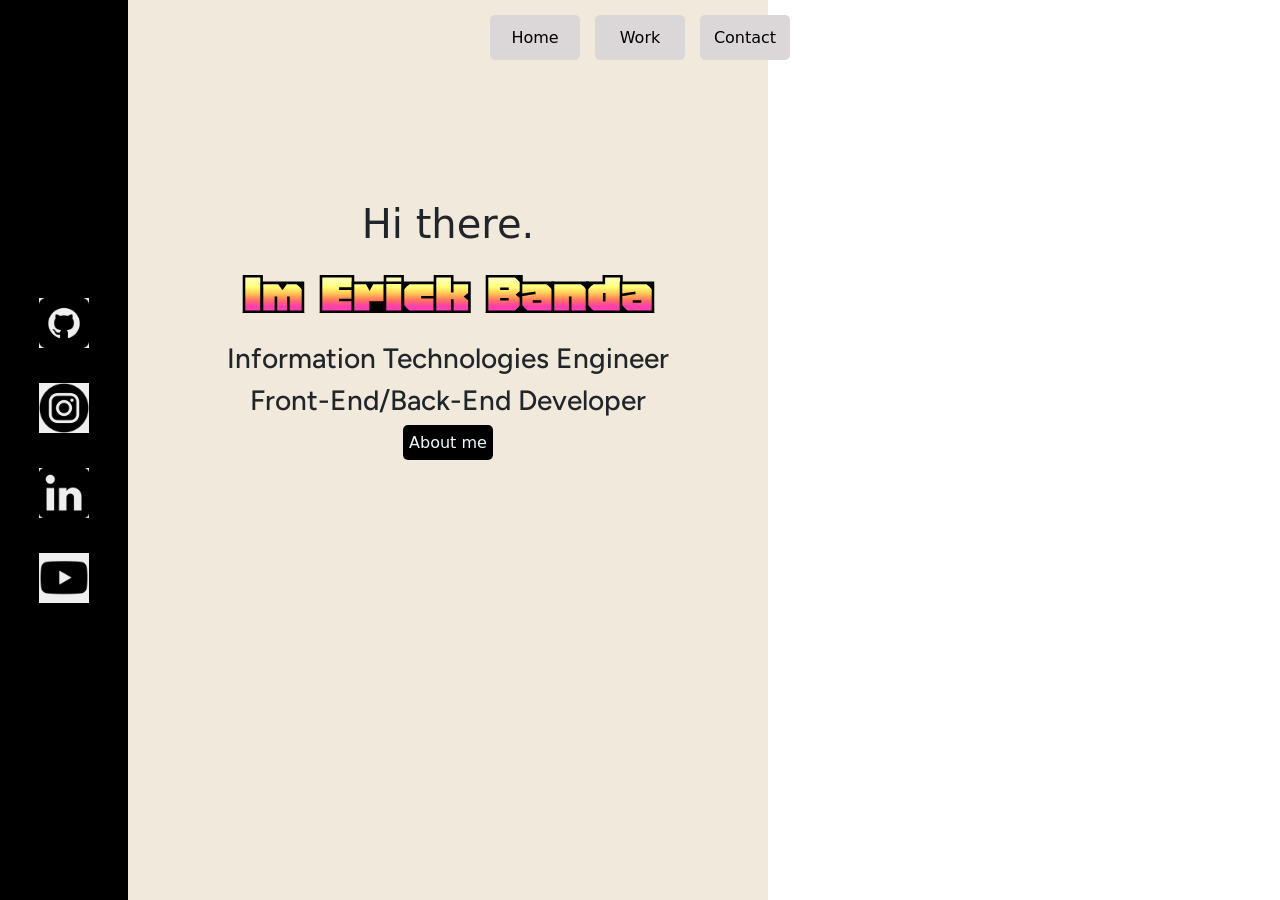
<file: index.html>
<!DOCTYPE html>
<html>
    <head>
        <meta charset="utf-8">
        <meta http-equiv="X-UA-Compatible" content="IE=edge">
        <title></title>
        <meta name="description" content="">
        <meta name="viewport" content="width=device-width, initial-scale=1">
        <link rel="stylesheet" href="styles.css">
        <link rel="preconnect" href="https://fonts.googleapis.com">
        <link rel="preconnect" href="https://fonts.gstatic.com" crossorigin>
        <link href="https://fonts.googleapis.com/css2?family=Figtree:ital,wght@0,300..900;1,300..900&family=Honk&family=Inter:ital,opsz,wght@0,14..32,100..900;1,14..32,100..900&display=swap" rel="stylesheet">
        <link href="https://cdn.jsdelivr.net/npm/bootstrap@5.3.6/dist/css/bootstrap.min.css" rel="stylesheet" integrity="sha384-4Q6Gf2aSP4eDXB8Miphtr37CMZZQ5oXLH2yaXMJ2w8e2ZtHTl7GptT4jmndRuHDT" crossorigin="anonymous">
        <script src="https://cdn.jsdelivr.net/npm/bootstrap@5.3.6/dist/js/bootstrap.bundle.min.js" integrity="sha384-j1CDi7MgGQ12Z7Qab0qlWQ/Qqz24Gc6BM0thvEMVjHnfYGF0rmFCozFSxQBxwHKO" crossorigin="anonymous"></script>
    </head>
<body> 
        
<section id="fondonav">   <!-- SECCION BARRA NAVEGADOR Y CONTENEDOR -->
    <div class="container-fluid">
        <div class="row">
            <div class="col-12 p-0" >
                <nav class="barranav">
                    <button class="botonav" onclick="window.open('work.html', '_self')">Home</button>
                    <button class="botonav" onclick="window.open('work.html', '_self')">Work</button>
                    <button class="botonav" onclick="window.open('contact.html', '_self')">Contact</button>
                </nav>
            </div>
        </div>
    </div>   
</section>  

<main>
    <header>
            <div class="grid-container">
                <div class="presentacion">
                    <h1 id="saludo">Hi there.</h1>
                    <h2 id="nombre">Im Erick Banda</h2>
                    <h3 class="info">Information Technologies Engineer</h3>
                    <h3 class="info">Front-End/Back-End Developer</h3>
                    <button tabindex="0" class="aboutme" onclick="window.open('about.html', '_self')">About me</button>


                </div>


                <div class="imagen"></div>


                
                <div class="redes">
                    <div id="barrared">
                        <button tabindex="0" class="botones" onclick="window.open('https://github.com/erickb04','_blank');">
                            <img class="botonred" src="github.png" alt="logo1">
                        </button>

                        <button tabindex="0" class="botones" onclick="window.open('https://www.instagram.com/e.d.bandaa/','_blank');" >
                            <img class="botonred" src="instagram (2).png" alt="logo2">
                        </button>

                        <button tabindex="0" class="botones" onclick="window.open('https://www.linkedin.com/in/erick-daniel-banda-nuñez-b0425b276/','_blank');" >
                            <img class="botonred" src="logotipo-de-linkedin.png" alt="logo3">
                        </button>

                        <button tabindex="0" class="botones" onclick="window.open('https://www.youtube.com/@e.d.bandaa7823','_blank');" >
                            <img class="botonred" src="youtube.png" alt="logo4">
                        </button>


                    </div>
                </div>    
            </div>

    </header>
</main>
</body>
</html>
</file>
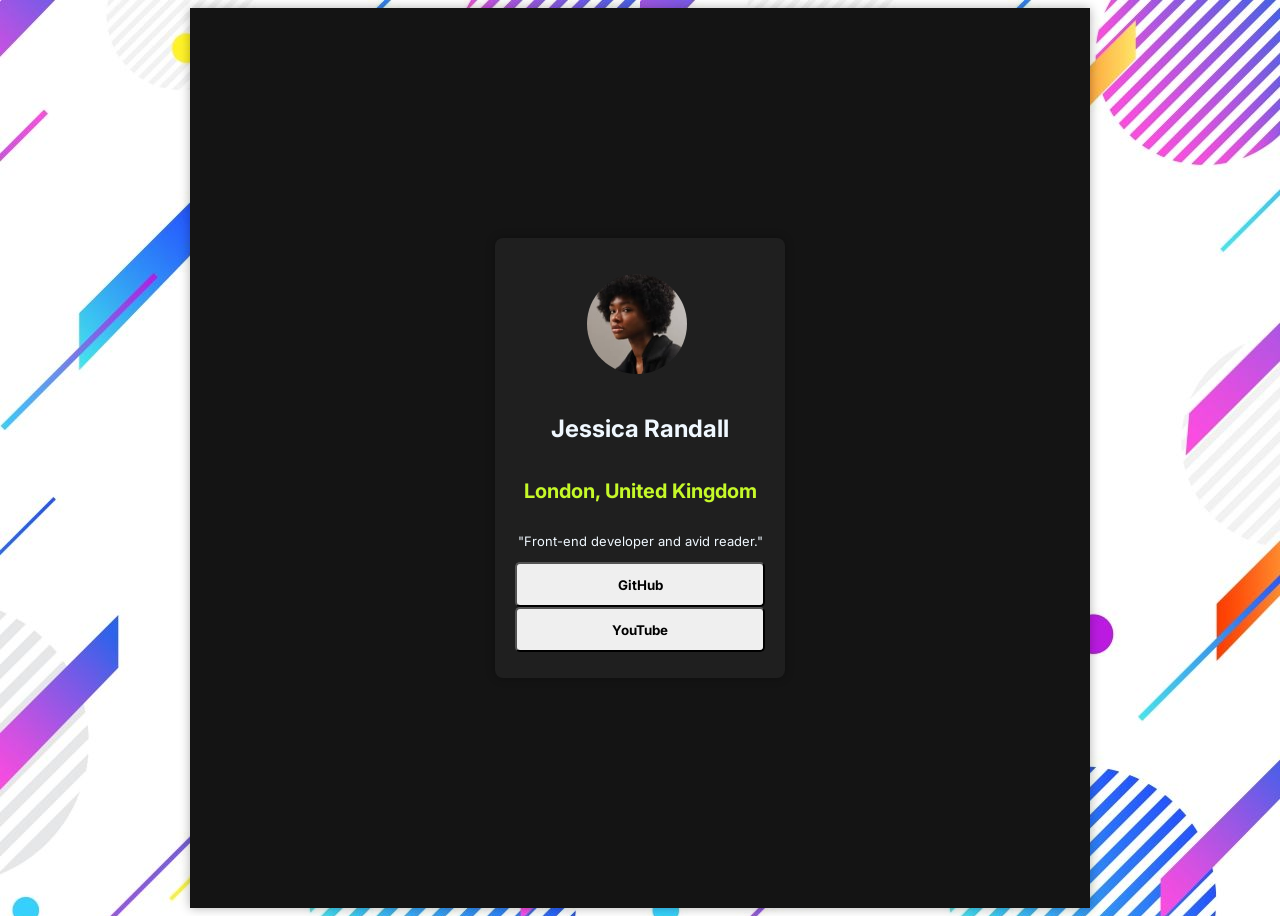
<file: PROYECTO1/index.html>
<!DOCTYPE html>
<html>
  <head>
    <meta charset="utf-8">
    <meta http-equiv="X-UA-Compatible" content="IE=edge">
    <title></title>
    <meta name="description" content="">
    <meta name="viewport" content="width=device-width, initial-scale=1">
    <link rel="stylesheet" href="styles.css">
    <link rel="preconnect" href="https://fonts.googleapis.com">
    <link rel="preconnect" href="https://fonts.gstatic.com" crossorigin>
    <link href="https://fonts.googleapis.com/css2?family=Inter:ital,opsz,wght@0,14..32,100..900;1,14..32,100..900&display=swap" rel="stylesheet">
  </head>

  <body>
    <div id="ventanaMain">
      <div id="ventana2">

        <section>
          <figure id="avatar">
            <img 
            src="avatar-jessica.jpeg" 
            alt="avatar-jessica"  
            class="img">
          </figure>

          <div id="texto1"><h1>Jessica Randall</h1></div>

          <div id="texto2"><h2>London, United Kingdom</h2></div>

          <p id="texto">"Front-end developer and avid reader."</p>
        </section>

        <section>
          <button id="git" onclick="window.open('https://github.com', '_blank')"><b>GitHub</b></button>
          <button id="git" onclick="window.open('https://youtube.com', '_blank')"><b>YouTube</b></button>
        </section>


      </div>
    </div>
  </body>

</html>
</file>
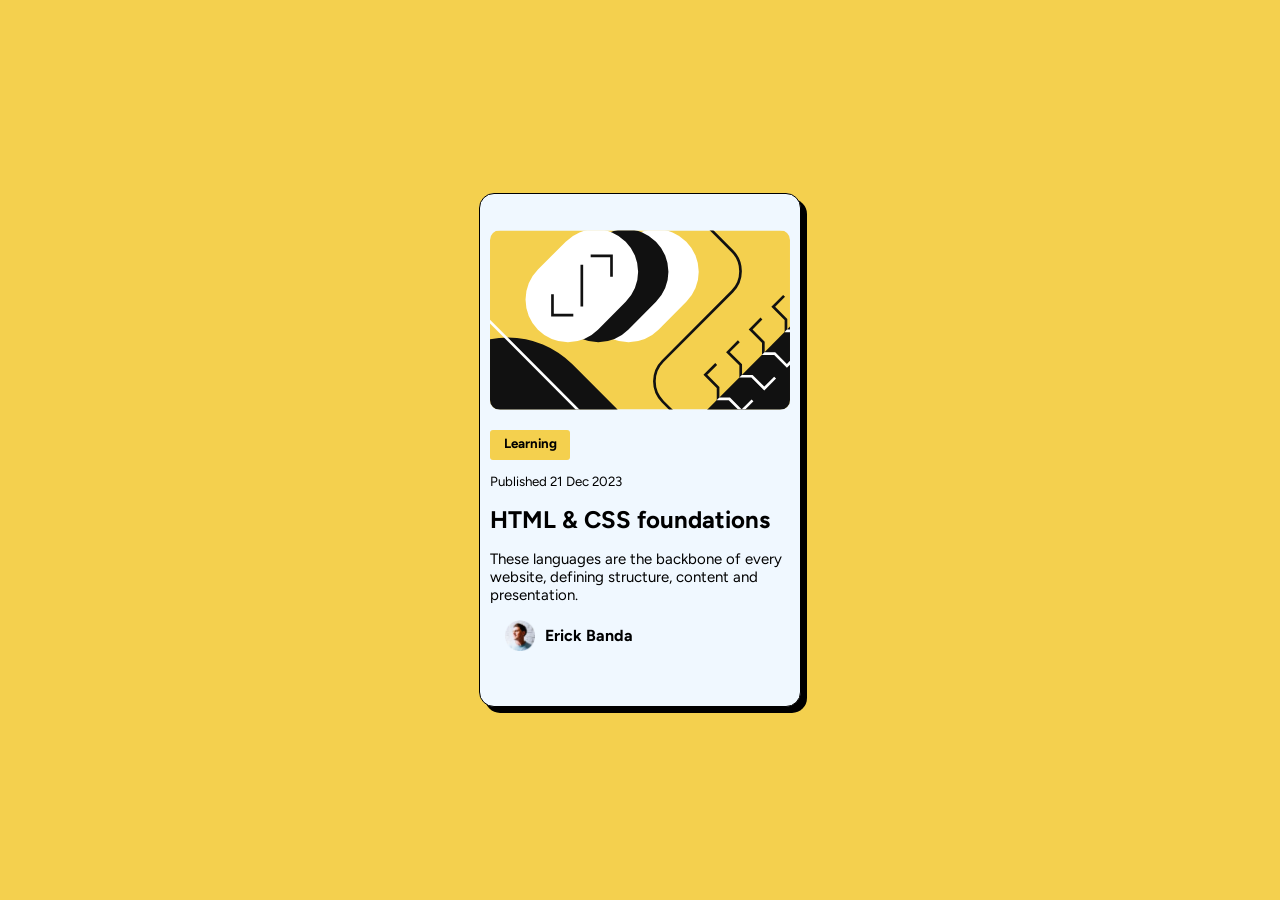
<file: PROYECTO2/index.html>
<!DOCTYPE html>
<html lang="en">
<head>
  <meta charset="UTF-8">
  <meta name="viewport" content="width=device-width, initial-scale=1.0"> <!-- displays site properly based on user's device -->
  <link rel="stylesheet" href="styles.css">
  <link rel="preconnect" href="https://fonts.googleapis.com">
  <link rel="preconnect" href="https://fonts.gstatic.com" crossorigin>
  <link href="https://fonts.googleapis.com/css2?family=Figtree:ital,wght@0,300..900;1,300..900&family=Inter:ital,opsz,wght@0,14..32,100..900;1,14..32,100..900&display=swap" rel="stylesheet"
  <title></title>
</head>

<body>
<main>
<div id="caja1">
  <figure>
    <img src="illustration-article.svg" id="img" alt="figura">
  </figure>
  <header>
    <div id="learning">Learning</div>
    <p id="fecha">Published 21 Dec 2023</p>
  </header>
  <h1 id="titulo">HTML & CSS foundations</h1>
  <p id="texto">These languages are the backbone of every website, defining structure, content and presentation. </p>
  <footer>
    <figure>
      <img id="avatar" src="image-avatar.webp">
    </figure>
    <p id="name">Erick Banda</p>
  </footer>
</div>
</main>
</body>

</html>
</file>
<file: styles.css>
body{
    margin: 0;
}

.botonav{
    width:90px;
    height: 45px;
    border-radius: 5px;
    border-style: none;
    background-color: hsl(338, 5%, 85%);;
}

.botonred{
    width: auto;
    height: 50px;
}

.aboutme{
    height: 35px;
    border-style: none;
    border-radius: 5px;
    background-color: rgb(0, 0, 0);
    color: aliceblue;
}


.botones{
    border-style: none;
    padding: 0px;
}

#barrared{
    display: flex;
    padding: 0px;
    flex-direction: column;
    gap: 35px;
}

.barranav {
  width: auto;
  height: auto;
  top: 10px;
  left: 50%;
  transform: translateX(-50%);
  position: fixed;
  padding: 5px;
  display: flex;
  justify-content: center;
  align-items: center;
  gap: 15px;
}

.info{
    font-family: Figtree;
}



.grid-container {
    display: grid;
    grid-row: 1;
    height: 100vh;
    width: 100% ;
  grid-template-columns: repeat(10,1fr); /* 2 columnas iguales */  
}

.redes{
    display:flex;
    justify-content: center;
    align-items: center;
    grid-column: 1/2;
    grid-row: 1;
    background-color: rgb(0, 0, 0);
}

.presentacion {
    background-color: rgb(241, 234, 220);
    padding-top: 200px;
    grid-column: 2/7;
    grid-row: 1;
  text-align: center;
}

.imagen{
    grid-column: 7/11;
    grid-row: 1;
}

#nombre{
    font-family: Honk;
    font-size:65px;
}
</file>
<file: PROYECTO1/styles.css>
body{
    background-image: url(fondo.jpg);
    display: flex;
    height: 100vh;
  justify-content: center;
  align-items: center;
}

#ventanaMain{
    display: flex;
    width: 900px;        
    height: 100vh;
  justify-content: center;
  align-items: center;
  background-color: hsl(0, 0%, 8%);
  box-shadow: 0 0 10px rgba(0,0,0,0.3);
}

#ventana2{
    width: 250px;        
  height: 400px;       
  background-color: hsl(0, 0%, 12%);
  padding: 20px;
  box-shadow: 0 0 10px rgba(0,0,0,0.3);
  border-radius: 8px;
}

#avatar{
    position: relative;
    left: 32px;
}

#texto1{
    font-size: medium;
    font-family: "Inter", sans-serif;
    color: aliceblue;
    display: flex;
    justify-content: center;
  align-items: center;
}

#texto2{
    font-family: "Inter", sans-serif;
    font-size: smaller;
    color: hsl(75, 94%, 57%);
    display: flex;
    justify-content: center;
  align-items: center;
  
}

#texto{
    font-family: "Inter", sans-serif;
    font-size:small;
    color: aliceblue;
    display: flex;
    justify-content: center;
  align-items: center;
}

.img{
    width: 100px;
  height: 100px;
  border-radius: 50%;
}

#git{
    font-family: "Inter", sans-serif;;
    width: 250px;        
    height: 45px;
    border-radius: 5px;
}
</file>
<file: PROYECTO2/styles.css>
body{
    display: flex;
  justify-content: center; /* centra horizontalmente */
  align-items: center;     /* centra verticalmente */
  min-height: 100vh;       /* toma todo el alto de la ventana */
  background-color: hsl(47, 88%, 63%);
  margin: 0;               /* elimina espacio blanco del body */
}

#img{
    border-radius: 10px;
    width: 300px;
    height: auto;
    position: relative;
    right: 30px;
    margin-top: 20px;
}


#caja1{
    background-color: aliceblue;
    border-radius: 15px;
    border: 1px solid black;
    box-shadow: 6px 6px;
    width: 320px;
    min-height: 430px;
}

#titulo{
    font-size:150%;
    font-family: 'Figtree';
    margin-left: 10px;
}

#fecha{
    font-size: smaller;
    font-family: 'Figtree';
    margin-left:10px ;
}

#learning{
    padding: 5px;
    font-family:'Figtree';
    font-size: smaller;
    font-weight: bold;
    text-align: center;
    background-color:hsl(47, 88%, 63%) ;
    border-radius: 3px;
    width: 70px;
    height: 20px;
    margin-left: 10px;
}

#texto{
    font-size: 15px;
    margin-left: 10px;
    font-family:'Figtree';
    text-align:left;
}

#avatar{
    position: relative;
    right: 15px;
    width: 30px;
    height: auto;
}

#name{
    font-family:'Figtree' ;
    font-weight: bold;
    position: relative;
    left: 65px;    
    bottom: 45px;
}
</file>
